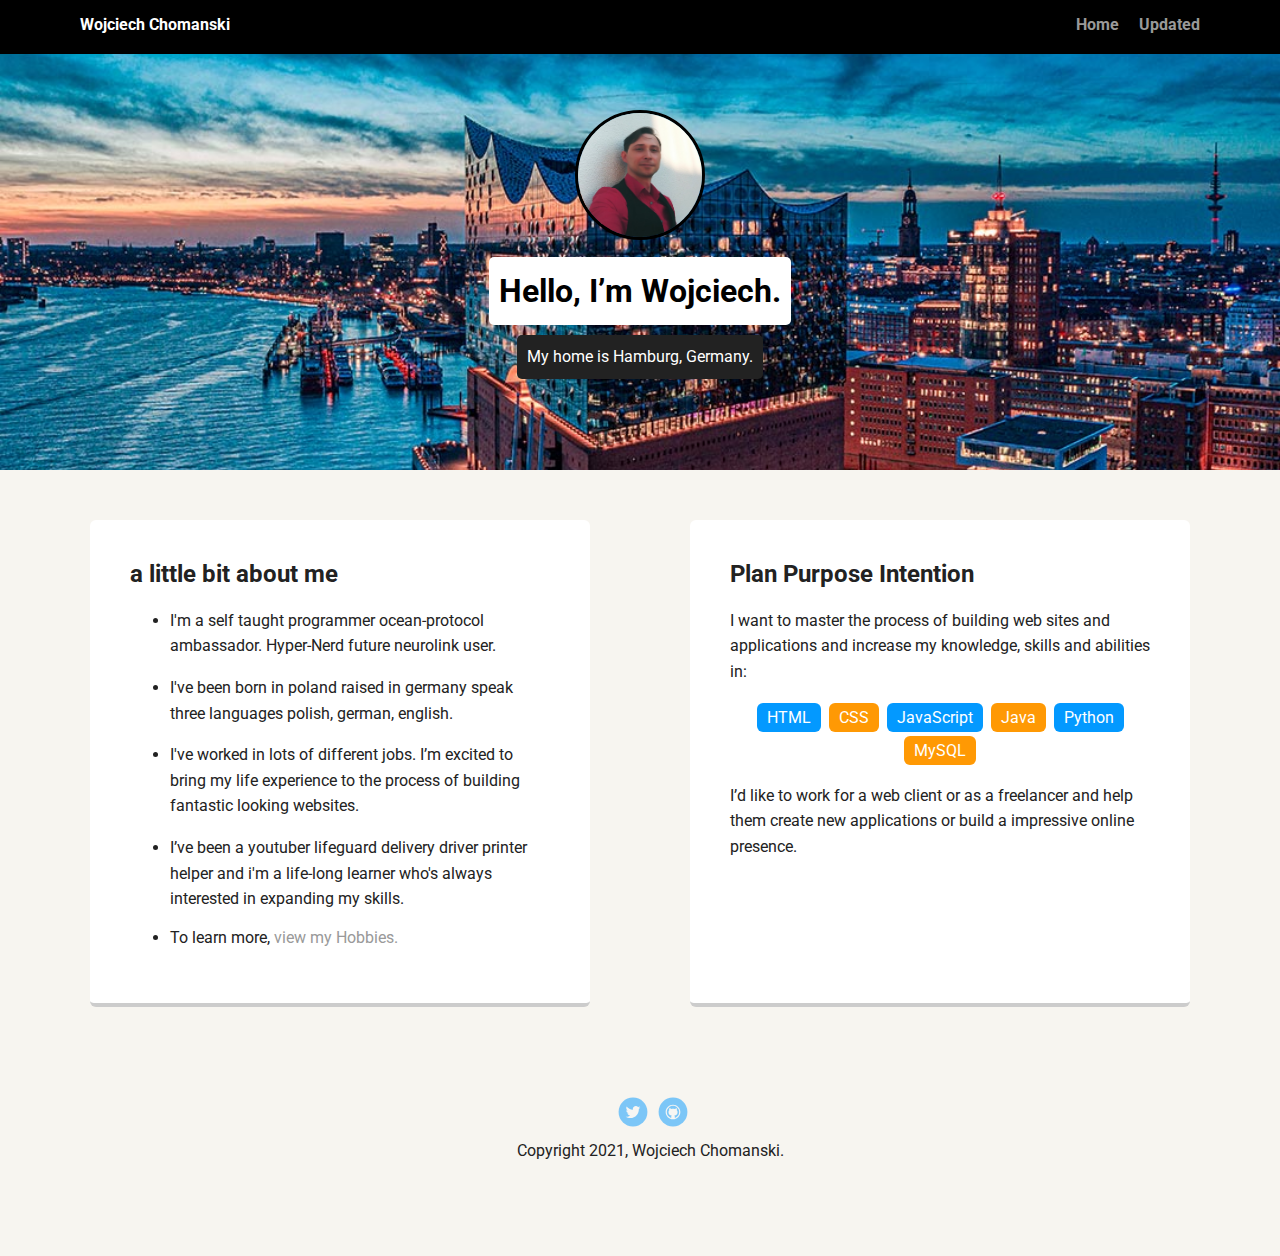
<file: index.html>
<!DOCTYPE html>
<html lang="en">
<head>
  <meta charset="utf-8">
  <title>Wojciech Chomanski's Profile</title>
  <meta name="viewport" content="width=device-width, initial-scale=1.0">
  <link rel="stylesheet" href="styles.css">
  <link href="https://fonts.googleapis.com/css?family=Muli%7CRoboto:400,300,500,700,900" rel="stylesheet"></head>
  <body class="index">

    <article class='first-page'>
        <ul class="nav">
          <li class="name">Wojciech Chomanski</li>
          <li><a href="index.html">Home</a></li>
          <!--<li><a href="resume.html">Hobbies</a></li>-->
          <!--<li><a href="stoicism.html">Quotes</a></li>--> 
          <li><a href="My-New-Responsive-Portfolio-Website/index.html">Updated</a></li>
        </ul>
    </article>

    <header>
      <img src="images/mesecond.jpg" alt="Selfie of Wojciech Chomanski" class="profile-image">
      <h1 class="tag name">Hello, I’m Wojciech.</h1>
      <p class="tag location">My home is Hamburg, Germany.</p>
    </header>

    <main class="flex">
      <section class='section-one'>
        <h2>a little bit about me</h2>
        <ul>
        <li><p>I'm a self taught programmer ocean-protocol ambassador. Hyper-Nerd future neurolink user.</p></li>
        <li><p>I've been born in poland raised in germany speak three languages polish, german, english.</p></li>
        <li><p>I've worked in lots of different jobs. I’m excited to bring my life experience to the process of building fantastic looking websites.</p></li>
        <li><p>I’ve been a youtuber lifeguard delivery driver printer helper and i'm a life-long learner who's always interested in expanding my skills.</p></li>
      </ul>
      <ul>
        <li>To learn more, <a href="resume.html">view my Hobbies.</a></li>
      </ul>
    </section> 

      <section class='section-one'>
        <h2>Plan Purpose Intention</h2>
        <p>I want to master the process of building web sites and applications and increase my knowledge, skills and abilities in:</p>
        <ul class="skills">
          <li>HTML</li>
          <li>CSS</li>
          <li>JavaScript</li>
          <li>Java</li>
          <li>Python</li>
          <li>MySQL</li>
        </ul>
        <p>I’d like to work for a web client or as a freelancer and help them create new applications or build a impressive online presence.</p>
      </section> 
    </main>
    <footer>
      <ul>
        <li><a href="http://twitter.com/Chomanski1" target="_blank" class="social twitter">Twitter</a></li>
        <li><a href="https://github.com/WojciechChomanski" target="_blank" class="social github">Github</a></li>
      </ul>
      <p class="copyright">Copyright 2021, Wojciech Chomanski.</p>
    </footer>
  </body>
  </html>
</file>
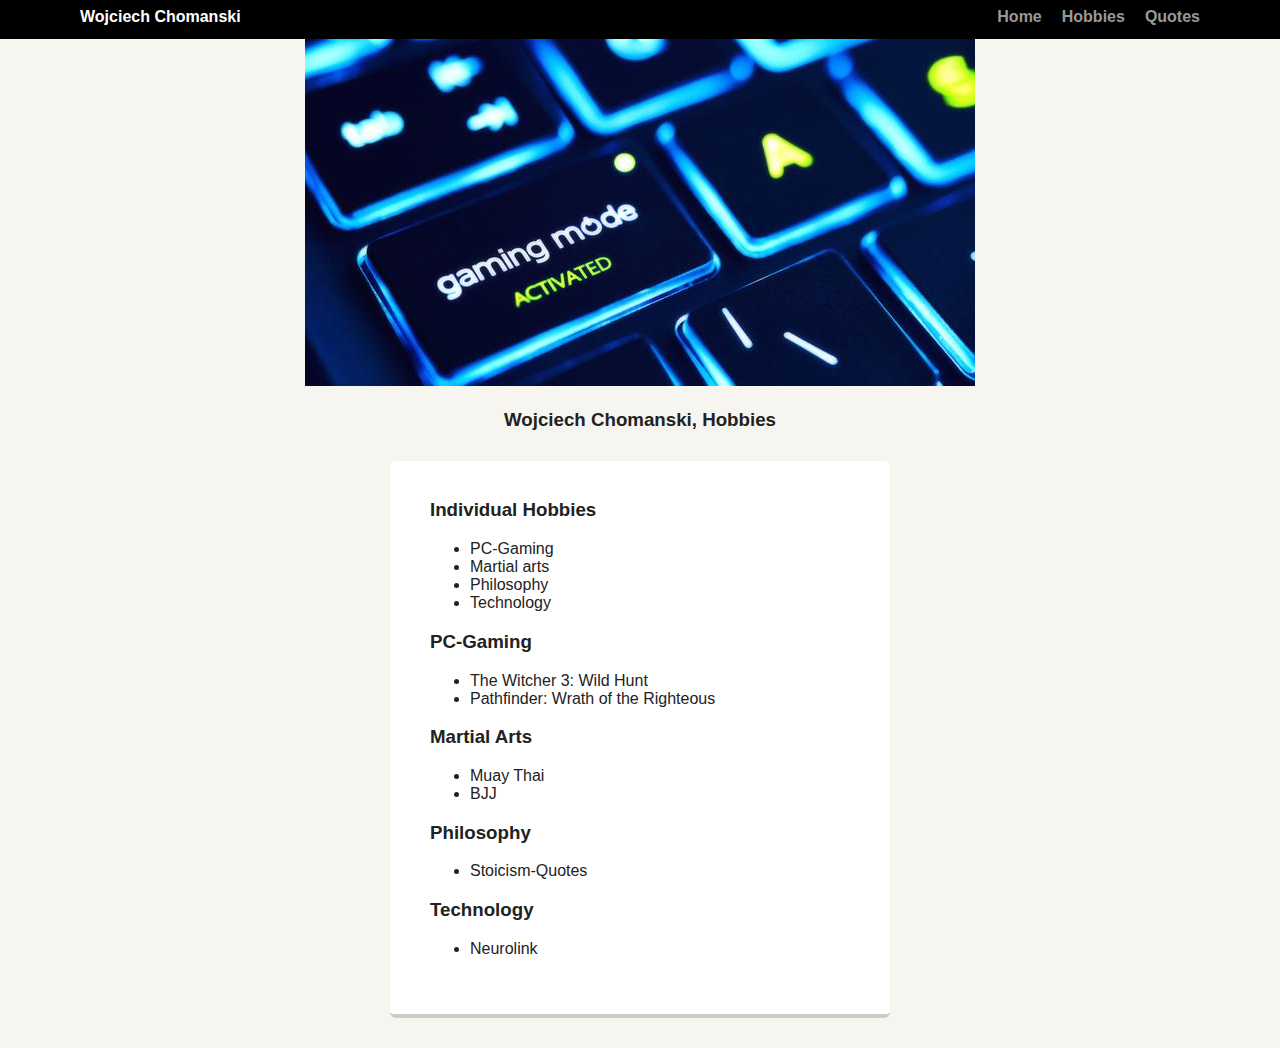
<file: resume.html>
<!DOCTYPE html>
<html lang="en">
    <head>
      <meta charset="utf-8">
        <title>Wojciech Chomanski's Resume</title>
        <link rel="stylesheet" href="styles.css">
  </head>
  <body class="resume">
    <article class='second-page'>
      <ul class="nav">
        <li class="name">Wojciech Chomanski</li>
        <li><a href="index.html">Home</a></li>
        <li><a href="resume.html">Hobbies</a></li>
        <li><a href="stoicism.html">Quotes</a></li>
      </ul>
    </article>
  <section class="flex">
    <nav class="gaming-image">
  <img src="images/gaming.jpg" alt="Beckground PC-Gaming" class="gaming-image">
    </nav>
  </section>
      <h3>Wojciech Chomanski, Hobbies</h3>
        <section class='section-two'>    
        <h3 class="section-title">Individual Hobbies</h3>
       
      <ul>
          <li>PC-Gaming</li>
          <li>Martial arts</li>
          <li>Philosophy</li>
          <li>Technology</li>
      </ul> 
      <h3 class="section-title">PC-Gaming</h3>
      <ul>
          <li>The Witcher 3: Wild Hunt</li>
          <li>Pathfinder: Wrath of the Righteous</li>
      </ul>
      <h3 class="section-title">Martial arts</h3>
      <ul>
          <li>Muay Thai</li>
          <li>BJJ</li>
      </ul>
      <h3 class="Philosophy">Philosophy</h3>
      <ul>
        <li>Stoicism-Quotes</li>
      </ul>
      <h3 class="Technology">Technology</h3>
      <ul>
        <li>Neurolink</li>
      </ul>        
    </section>          
  </body>
</html>
</file>
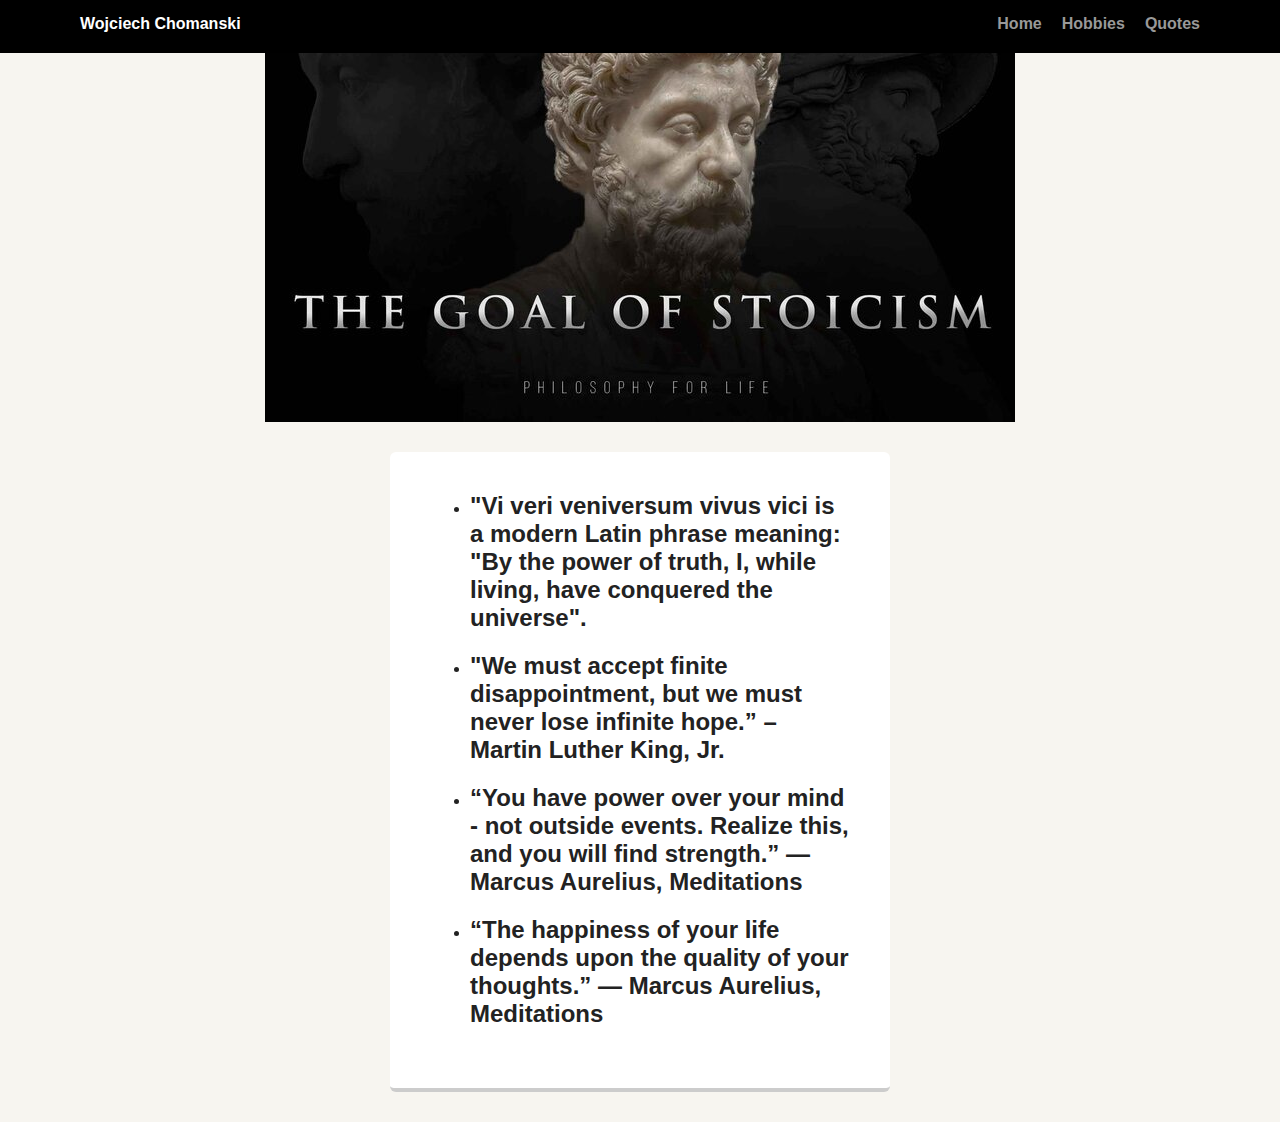
<file: stoicism.html>
<!DOCTYPE html>
<html lang="en">
<head>
    <meta charset="utf-8">
    <title>Uplifting Quotes For Difficult Times</title>
    <link rel="stylesheet" href="styles.css">
</head>
<body class="stoicism">
    <article class="third-page">
        <ul class="nav">
          <li class="name">Wojciech Chomanski</li>
          <li><a href="index.html">Home</a></li>
          <li><a href="resume.html">Hobbies</a></li>
          <li><a href="stoicism.html">Quotes</a></li>
        </ul>
    </article>
        <section class="flex">
        <img src="images/Stoic+Marcus2.jpg" alt="Beckground Picture" class="stoic-image">
        </section>
        
        <section class="quotes">
        </section>
        <section class='section-three'>    
        <ul>
            <li><h2>"Vi veri veniversum vivus vici is a modern Latin phrase meaning: "By the power of truth, I, while living, have conquered the universe".</h2></li>
            <li><h2>"We must accept finite disappointment, but we must never lose infinite hope.” – Martin Luther King, Jr.</h2></li>
            <li><h2>“You have power over your mind - not outside events. Realize this, and you will find strength.”
                ― Marcus Aurelius, Meditations</h2></li>
            <li><h2>“The happiness of your life depends upon the quality of your thoughts.”
                ― Marcus Aurelius, Meditations</h2></li>
        </ul>
        </section>    
</body>
</html>
</file>
<file: styles.css>
/* Global Layout Set-up */
* { 
  box-sizing: border-box;
}
  
body.index{
  margin: 0;
  padding: 0;
  text-align: center;
  font-family: "Roboto", sans-serif;
  color: #222;
  background: #f7f5f0;
}
/* Link Styles */

a {
  text-decoration: none;
  color: #999;
}
a:hover {
  color: #6633ff;
}

/* Section Styles */

.first-page {
  width: 100%;
  background: black;
  min-height: 30px;
  padding: 10px;
  position: fixed;
  text-align: center;
}
.nav {
  display: flex;
  justify-content: space-around;
  font-weight: 700;
  list-style-type: none;
  margin: 0 auto;
  padding: 0;
}

.nav .name {
    display: block;
    margin-right: auto;
    color: white;
}
.nav li {
  padding: 5px 10px 10px 10px;
}
.nav a {
  transition: all .5s;
}
.nav a:hover {
  color: white
}

header {
  text-align: center;
  background: url('images/Hamburg.jpg') no-repeat top center ;
  background-size: cover;
  overflow: hidden;
  padding-top: 60px;
}
header {
  line-height: 1.5;
}
header .profile-image {
  margin-top: 50px;
  width: 130px;
  height: 130px;
  border-radius: 50%;
  border: 3px solid rgb(0, 0, 0);
  transition: all .5s;
}
header .profile-image:hover {
  transform: scale(1.4) rotate(360deg);
  border-radius: 2px;
}
.tag {
  background-color: #ffffff;
  color: black;
  padding: 10px;
  border-radius: 5px;
  display: table;
  margin: 10px auto;
} 
.location {
  background-color: #222;
  color: rgb(255, 255, 255);
}
.section-one {
  margin: 30px;
  padding: 20px 40px 40px;
  max-width: 500px;
  text-align: left;
  background: rgb(255, 255, 255);
  border-bottom: 4px solid #ccc;
  border-radius: 6px;
  transition: all .5s;
}
.section-one:hover {
  border-color: #1405f0;
}

ul.skills {
  padding: 0;
  text-align: center;
}

.skills li {
  border-radius: 6px;
  display: inline-block;
  background: #ff9904;
  color: white;
  padding: 5px 10px;
  margin: 2px;
}

.skills li:nth-child(odd) {
  background: #0399ff;
}

footer {
  width: 100%;
  min-height: 30px;
  padding: 20px 0 40px 20px;
}

footer .copyright {
  top: -8px;
  font-size: .75em;
}

footer ul {
  list-style-type: none;
  margin: 0;
  padding: 0;
}

footer ul li {
  display: inline-block;
}

a.social {
  display: inline-block;
  text-indent: -9999px;
  margin-left: 5px;
  width: 30px;
  height: 30px;
  background-size: 30px 30px;
  opacity: .5;
  transition: all .25s;
}
a.twitter {
  background-image: url(images/twitter.svg);
}
a.linkedin {
  background-image: url(images/linkedin.svg);
}
a.github {
  background-image: url(images/github.svg);
}
a.social:hover {
  opacity: 1;
}
.clearfix {
  clear: both;
}

/* Styles for larger screens */
@media screen and (min-width: 720px) {
  
  .flex {
      display: -ms-flexbox;      /* TWEENER - IE 10 */
      display: flex; 
      max-width: 1200px;
      -ms-flex-pack: distribute;
      justify-content: space-around;
      margin: 0 auto;
  }

  header {
    min-height: 470px;
  }

  .nav {
    max-width: 1200px;
    padding: 0 30px;
  }


  main {
    padding-top: 20px;
  }

  main p {
    line-height: 1.6em;
  }

  footer {
    font-size: 1.3em;
    max-width: 1200px;
    margin: 40px auto;
  }

}
body.resume {
  margin: 0;
  padding: 0;
  text-align: center;
  font-family: "Roboto", sans-serif;
  color: #222;
  background: #f7f5f0;
}

.second-page {
  width: 100%;
  background: black;
  min-height: 20px;
  padding: 3px;
  position: fixed;
  text-align: left;
}
header .gaming-image {
  text-align: center;
  background: url('images/gaming.jpg') no-repeat top center ;
  background-size: contain;
  overflow: hidden;
  padding-top: 200px;
}
header {
  line-height: 1.5;
}
.section-two {
  margin: 10px;
  padding: 20px 40px 40px;
  max-width: 500px;
  text-align: left;
  background: #fff;
  border-bottom: 4px solid #ccc;
  border-radius: 6px;
  transition: all .5s;
}
.section-two:hover {
  border-color: #09ff00;
}

h1 {
  background-color: #e2e2e2;
  padding: 5px;
}

.section-title {
text-transform: capitalize;
}

body.stoicism {
  margin: 0;
  padding: 0;
  text-align: center;
  font-family: "Roboto", sans-serif;
  color: #222;
  background: #f7f5f0;
}

.third-page {
  width: 100%;
  background: black;
  min-height: 20px;
  padding: 10px;
  position: fixed;
  text-align: center;
}
header .stoic-image {
  text-align: center;
  background: url('images/Stoic+Marcus2.jpg') no-repeat top center ;
  background-size: contain;
  overflow: hidden;
  padding-top: 200px;
}
.section-three {
  margin: 30px;
  padding: 20px 40px 40px;
  max-width: 500px;
  text-align: left;
  background: #fff;
  border-bottom: 4px solid #ccc;
  border-radius: 6px;
  transition: all .5s;
}
.section-three:hover {
  border-color: #ff0000;
}

h1 {
  background-color: #e2e2e2;
  padding: 5px;
}

.section-title {
text-transform: capitalize;
}
.section-two,
.section-three {
  margin: 30px auto
}
</file>
